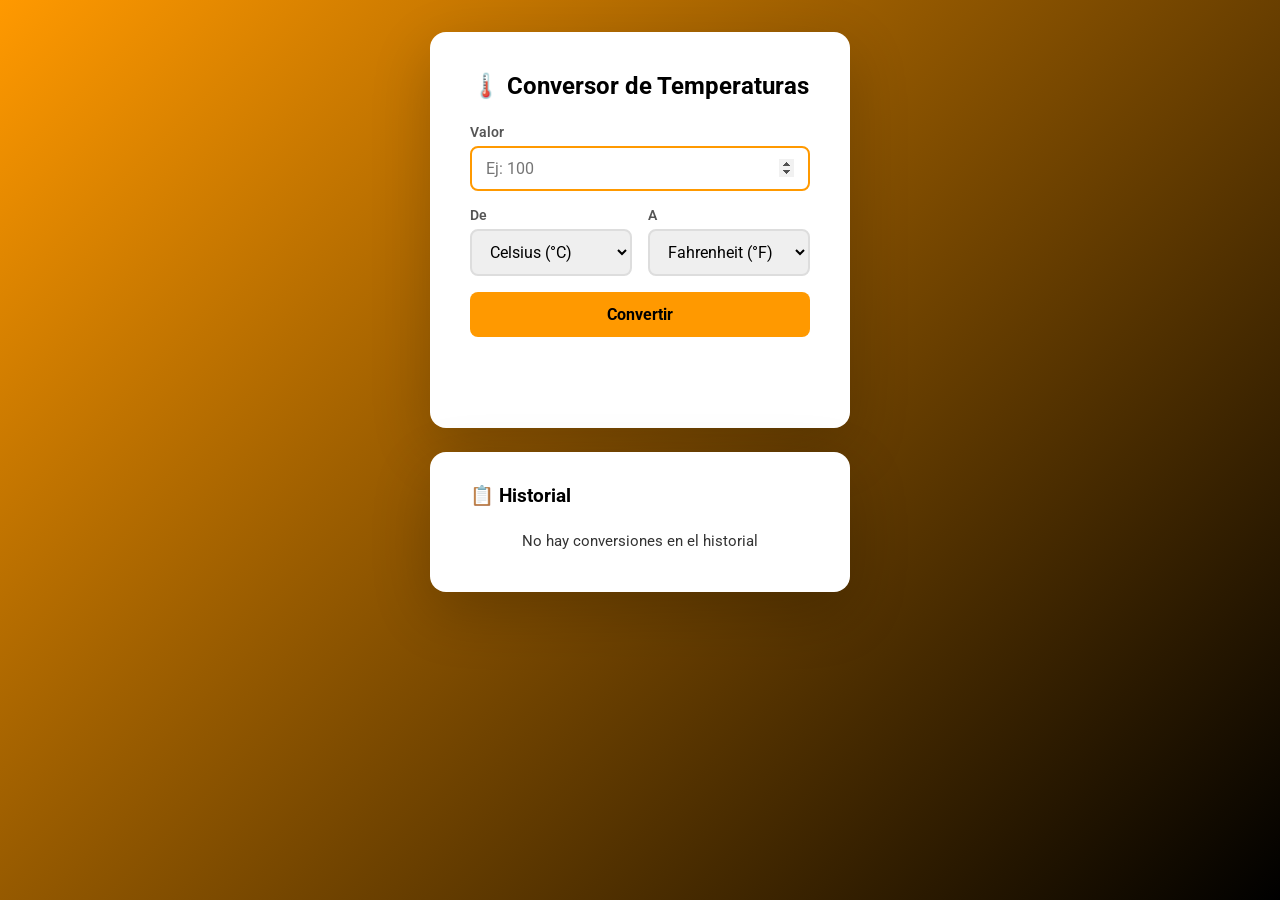
<file: index.html>
<!DOCTYPE html>
<html lang="es">
<head>
  <meta charset="UTF-8">
  <meta name="viewport" content="width=device-width, initial-scale=1.0">
  <title>Conversor de Temperaturas</title>
  <link rel="preconnect" href="https://fonts.googleapis.com">
  <link rel="preconnect" href="https://fonts.gstatic.com" crossorigin>
  <link href="https://fonts.googleapis.com/css2?family=Roboto:wght@400;600;700&display=swap" rel="stylesheet">
  <link rel="stylesheet" href="styles.css">
</head>
<body>
  <main class="card" role="main">
    <h1>🌡️ Conversor de Temperaturas</h1>

    <label for="value">Valor</label>
    <input type="number" id="value" placeholder="Ej: 100" autofocus>

    <div class="row">
      <div>
        <label for="from">De</label>
        <select id="from">
          <option value="C">Celsius (°C)</option>
          <option value="F">Fahrenheit (°F)</option>
          <option value="K">Kelvin (K)</option>
        </select>
      </div>
      <div>
        <label for="to">A</label>
        <select id="to">
          <option value="F">Fahrenheit (°F)</option>
          <option value="C">Celsius (°C)</option>
          <option value="K">Kelvin (K)</option>
        </select>
      </div>
    </div>

    <button id="convert">Convertir</button>
    <div class="result" id="result" aria-live="polite"></div>
  </main>

  <section class="history-card" aria-label="Historial de conversiones">
    <div class="history-header">
      <h2>📋 Historial</h2>
      <button id="clear-history" class="btn-clear" style="display:none;">
        Limpiar historial
      </button>
    </div>
    <ul id="history-list" role="list" aria-live="polite">
      <li class="history-empty">No hay conversiones en el historial</li>
    </ul>
  </section>

  <script src="history.js"></script>
  <script src="app.js"></script>
</body>
</html>
</file>
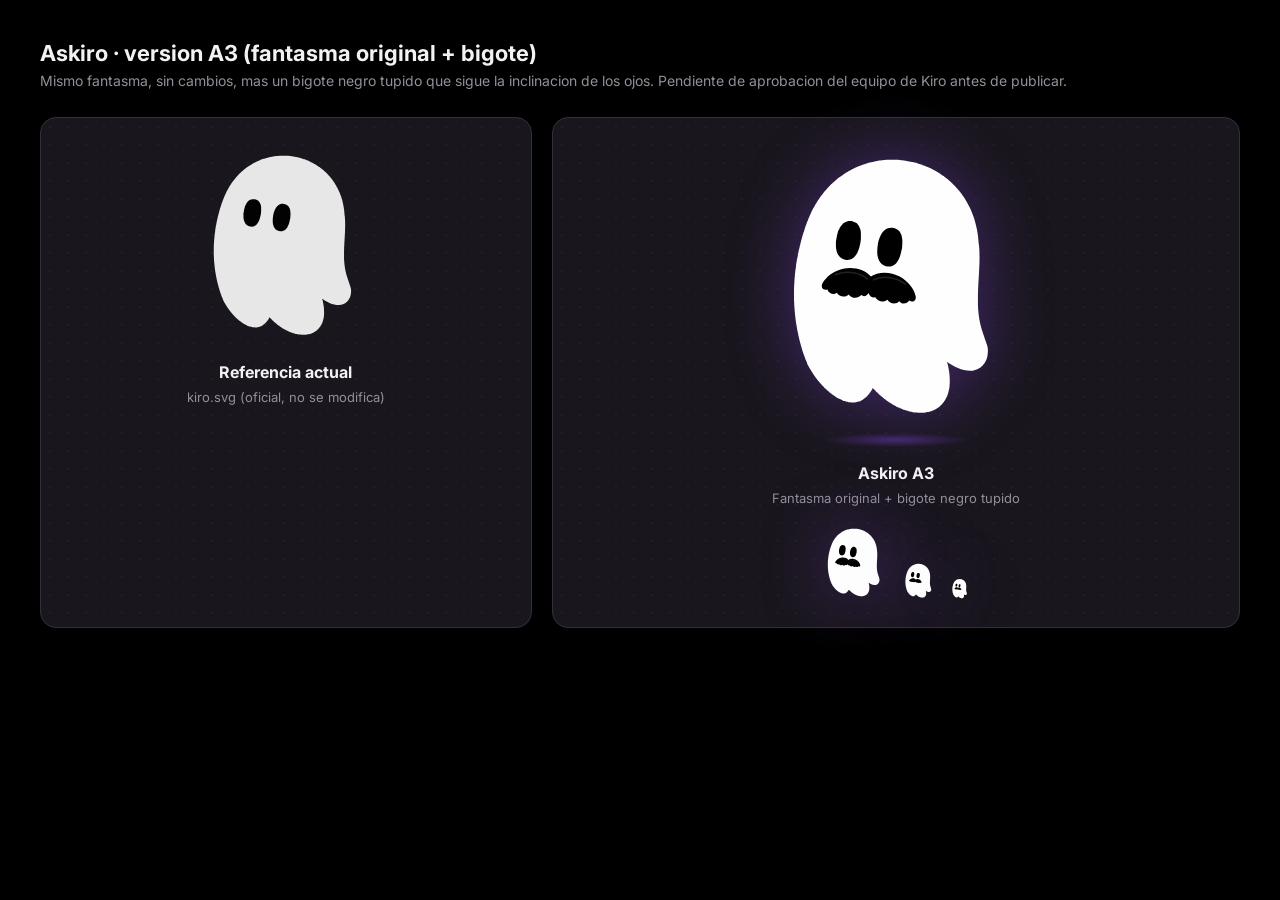
<file: design/mascota/comparar.html>
<!DOCTYPE html>
<html lang="es"><head><meta charset="UTF-8"><title>Askiro — mascota</title>
<link href="https://fonts.googleapis.com/css2?family=Inter:wght@400;600;800&display=swap" rel="stylesheet">
<style>
  body { margin: 0; background: #000; color: #f2f1f4; font-family: Inter, sans-serif; padding: 40px; }
  h1 { font-size: 22px; margin: 0 0 6px; } p { color: #938f9b; margin: 0 0 28px; font-size: 14px; }
  .grid { display: grid; grid-template-columns: 1fr 1.4fr; gap: 20px; }
  .card { border: 1px solid #352f3d; border-radius: 16px; padding: 28px; background: #19161d; text-align: center;
    background-image: radial-gradient(rgba(255,255,255,0.035) 1px, transparent 0); background-size: 18px 18px; }
  .hero img { width: 240px; filter: drop-shadow(0 0 34px rgba(145,71,255,0.35)); animation: f 4s ease-in-out infinite; }
  .ref img { width: 170px; opacity: 0.9; }
  @keyframes f { 50% { transform: translateY(-12px) rotate(-1.5deg); } }
  .shadow { width: 150px; height: 14px; margin: 6px auto 0; border-radius: 50%; background: radial-gradient(rgba(145,71,255,0.35), transparent 70%); animation: s 4s ease-in-out infinite; }
  @keyframes s { 50% { transform: scaleX(0.8); opacity: 0.6; } }
  h2 { font-size: 16px; margin: 16px 0 4px; } span { font-size: 13px; color: #938f9b; }
  .small { display: flex; justify-content: center; gap: 16px; margin-top: 18px; align-items: end; }
  .small img { width: 64px } .small img:nth-child(2) { width: 32px } .small img:nth-child(3) { width: 18px }
</style></head><body>
<h1>Askiro · version A3 (fantasma original + bigote)</h1>
<p>Mismo fantasma, sin cambios, mas un bigote negro tupido que sigue la inclinacion de los ojos. Pendiente de aprobacion del equipo de Kiro antes de publicar.</p>
<div class="grid">
  <div class="card ref"><img src="referencia-kiro.svg" alt=""><h2>Referencia actual</h2><span>kiro.svg (oficial, no se modifica)</span></div>
  <div class="card hero"><img src="askiro.svg" alt=""><div class="shadow"></div><h2>Askiro A3</h2><span>Fantasma original + bigote negro tupido</span>
    <div class="small"><img src="askiro.svg" alt=""><img src="askiro.svg" alt=""><img src="askiro.svg" alt=""></div></div>
</div></body></html>
</file>
<file: styles.css>
* {
  margin: 0;
  padding: 0;
  box-sizing: border-box;
}

body {
  font-family: 'Roboto', sans-serif;
  min-height: 100vh;
  display: flex;
  flex-direction: column;
  align-items: center;
  padding: 2rem 0;
  background: linear-gradient(135deg, #FF9900, #000000);
  color: #333;
}

.card {
  background: #fff;
  border-radius: 16px;
  padding: 2.5rem;
  width: 90%;
  max-width: 420px;
  box-shadow: 0 20px 60px rgba(0, 0, 0, 0.2);
}

h1 {
  text-align: center;
  margin-bottom: 1.5rem;
  font-size: 1.5rem;
  color: #000000;
}

label {
  display: block;
  font-size: 0.85rem;
  font-weight: 600;
  margin-bottom: 0.35rem;
  color: #555;
}

input,
select {
  width: 100%;
  padding: 0.7rem 0.9rem;
  border: 2px solid #ddd;
  border-radius: 8px;
  font-size: 1rem;
  font-family: 'Roboto', sans-serif;
  margin-bottom: 1rem;
  transition: border-color 0.2s;
}

input:focus,
select:focus {
  outline: none;
  border-color: #FF9900;
}

.row {
  display: flex;
  gap: 1rem;
}

.row > div {
  flex: 1;
}

button {
  width: 100%;
  padding: 0.8rem;
  background: #FF9900;
  color: #000000;
  border: none;
  border-radius: 8px;
  font-size: 1rem;
  font-weight: 700;
  font-family: 'Roboto', sans-serif;
  cursor: pointer;
  transition: opacity 0.2s;
}

button:hover {
  opacity: 0.9;
}

.result {
  margin-top: 1.2rem;
  text-align: center;
  font-size: 1.6rem;
  font-weight: 700;
  color: #FF9900;
  min-height: 2rem;
}

.history-card {
  background: #fff;
  border-radius: 16px;
  padding: 2rem 2.5rem;
  width: 90%;
  max-width: 420px;
  box-shadow: 0 20px 60px rgba(0, 0, 0, 0.2);
  margin-top: 1.5rem;
}

.history-header {
  display: flex;
  justify-content: space-between;
  align-items: center;
  margin-bottom: 1rem;
}

.history-header h2 {
  font-size: 1.2rem;
  color: #000000;
}

.btn-clear {
  width: auto;
  padding: 0.4rem 0.8rem;
  font-size: 0.8rem;
  background: #FF9900;
  color: #000000;
  border: none;
  border-radius: 6px;
  font-weight: 600;
  font-family: 'Roboto', sans-serif;
  cursor: pointer;
  transition: opacity 0.2s;
}

.btn-clear:hover {
  opacity: 0.9;
}

#history-list {
  list-style: none;
  padding: 0;
}

#history-list li {
  padding: 0.6rem 0.4rem;
  border-bottom: 1px solid #eee;
  cursor: pointer;
  transition: background-color 0.2s;
  font-size: 0.95rem;
  color: #333;
}

#history-list li:hover {
  background-color: rgba(255, 153, 0, 0.1);
}

#history-list li:last-child {
  border-bottom: none;
}

.history-empty {
  text-align: center;
  color: #999;
  padding: 1.5rem 0;
  cursor: default;
}

.history-empty:hover {
  background-color: transparent;
}
</file>
